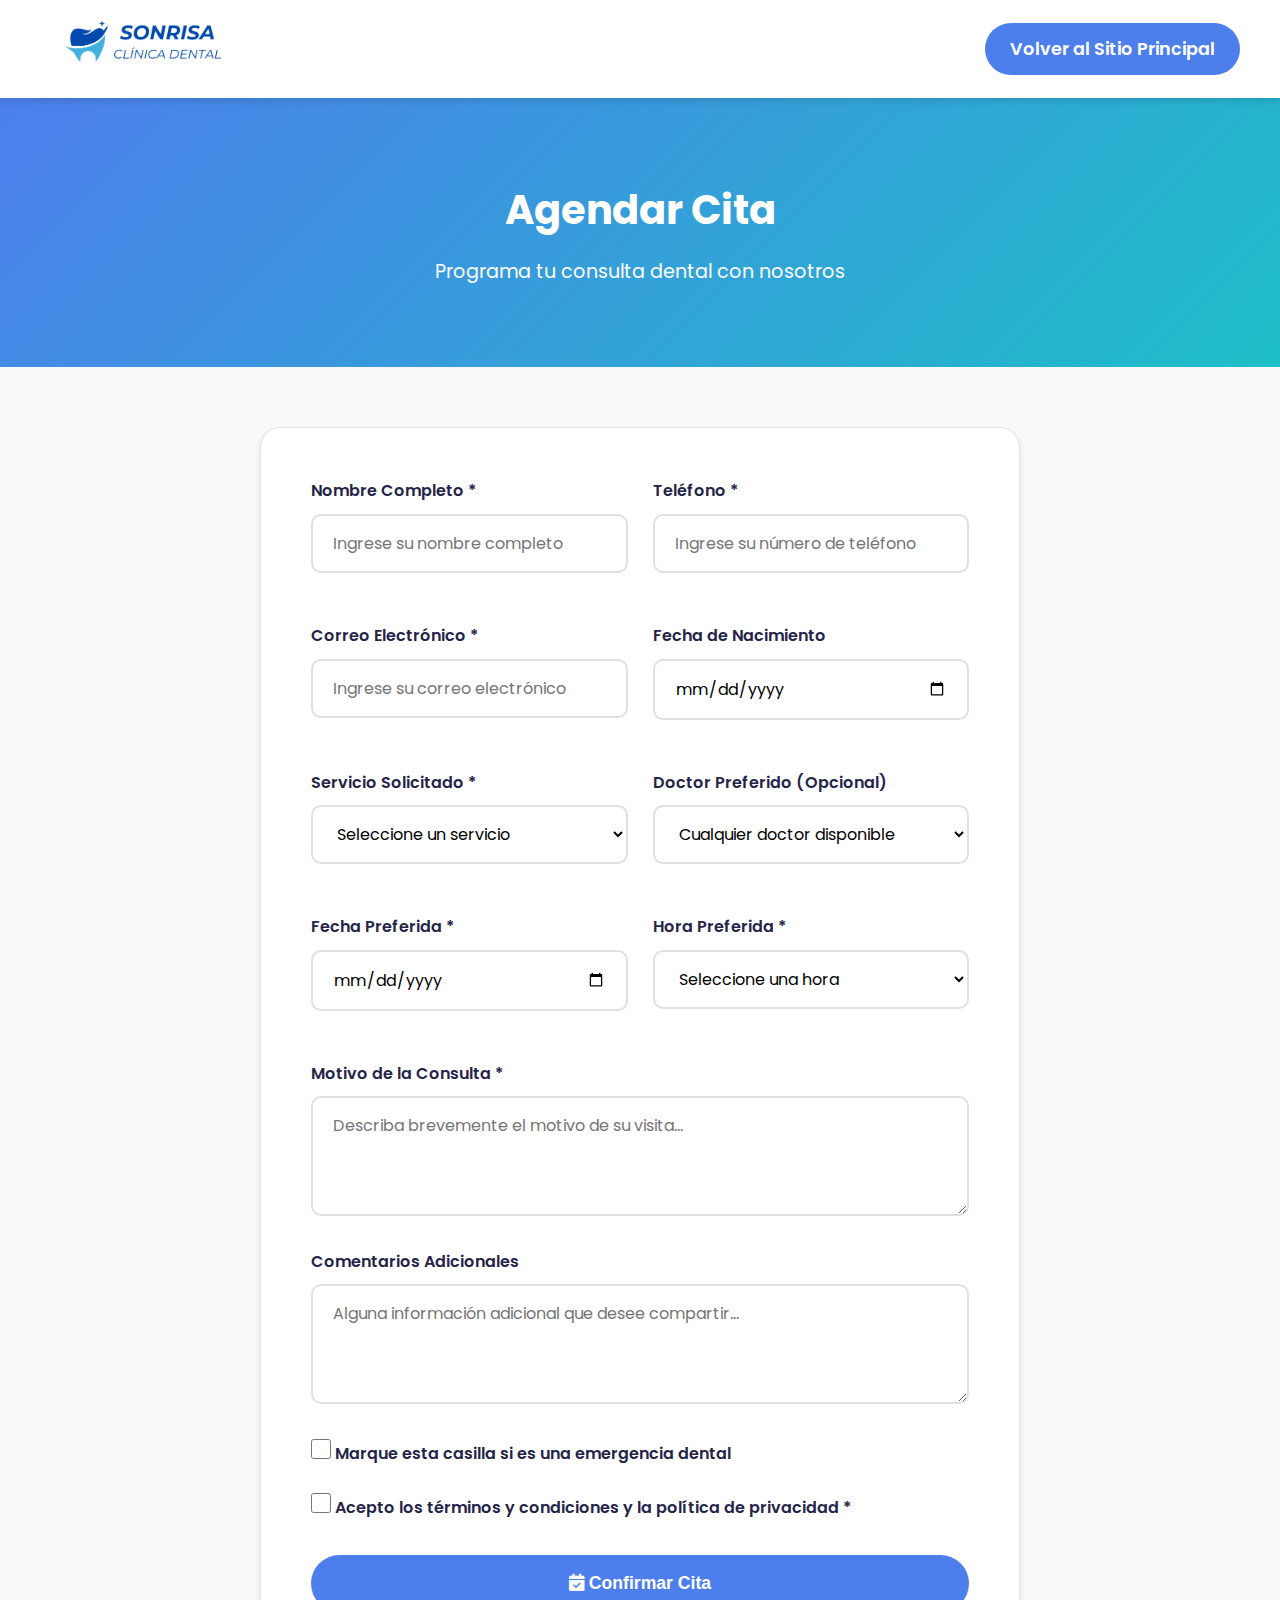
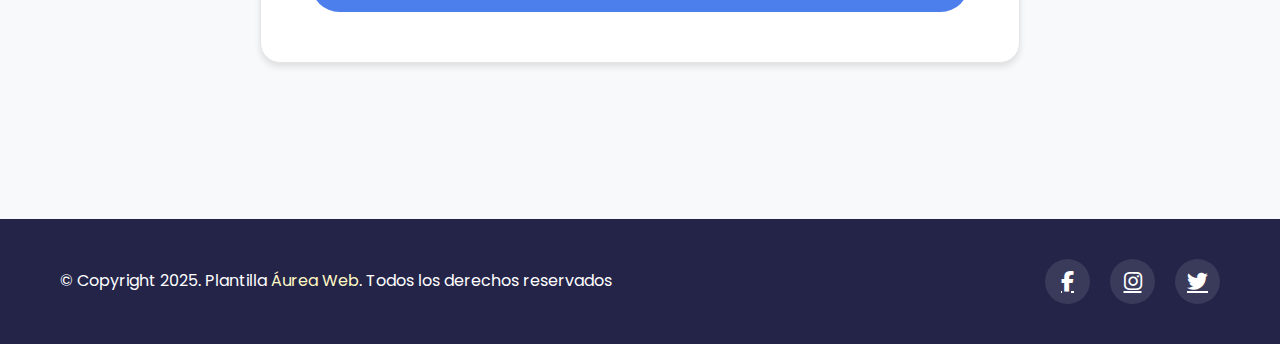
<file: agendamiento.html>
<!DOCTYPE html>
<html lang="es">

<head>
    <meta charset="UTF-8">
    <meta name="viewport" content="width=device-width, initial-scale=1.0">
    <title>Agendar Cita - Clínica Dental Sonríe</title>
    <link rel="stylesheet" href="styles.css">
    <link href="https://fonts.googleapis.com/css2?family=Poppins:wght@400;700&display=swap" rel="stylesheet">
    <link rel="stylesheet" href="https://cdnjs.cloudflare.com/ajax/libs/font-awesome/6.4.0/css/all.min.css">
</head>

<body>
    <!--Encabezado-->
    <header>
        <div class="container header-container">
            <div class="logo">
                <img src="Logo dentista.png" alt="Logo Clínica Dental Sonrisa">
            </div>
            <nav class="nav-menu">
                <ul>
                    <!-- Botón Volver al inicio -->
                    <li class="mobile-agendar"><a href="index.html" class="btn btn-primary mobile-btn">Vover al
                            sitio principal</a></li>
                </ul>
            </nav>
            <!-- Botón Agendar Cita en desktop -->
            <a href="index.html" class="btn btn-primary desktop-agendar">Volver al Sitio Principal</a>
            <button class="hamburger" id="hamburger" aria-label="Abrir menú" aria-controls="nav-menu"
                aria-expanded="false">
                <span></span>
                <span></span>
                <span></span>
            </button>
        </div>
    </header>

    <!--Hero Agendamiento-->
    <section class="agendamiento-hero">
        <div class="container">
            <h1 class="fade-in">Agendar Cita</h1>
            <p class="fade-in">Programa tu consulta dental con nosotros</p>
        </div>
    </section>

    <!--Formulario de Agendamiento-->
    <section class="agendamiento-container">
        <form class="form-agendamiento slide-in-left">
            <div class="form-row">
                <div class="form-group">
                    <label for="nombre-completo">Nombre Completo *</label>
                    <input type="text" id="nombre-completo" name="nombre-completo" required
                        placeholder="Ingrese su nombre completo">
                </div>
                <div class="form-group">
                    <label for="telefono">Teléfono *</label>
                    <input type="tel" id="telefono" name="telefono" required
                        placeholder="Ingrese su número de teléfono">
                </div>
            </div>

            <div class="form-row">
                <div class="form-group">
                    <label for="email">Correo Electrónico *</label>
                    <input type="email" id="email" name="email" required placeholder="Ingrese su correo electrónico">
                </div>
                <div class="form-group">
                    <label for="fecha-nacimiento">Fecha de Nacimiento</label>
                    <input type="date" id="fecha-nacimiento" name="fecha-nacimiento">
                </div>
            </div>

            <div class="form-row">
                <div class="form-group">
                    <label for="servicio">Servicio Solicitado *</label>
                    <select id="servicio" name="servicio" required>
                        <option value="">Seleccione un servicio</option>
                        <option value="odontologia-general">Odontología General</option>
                        <option value="ortodoncia">Ortodoncia</option>
                        <option value="implantes">Implantes Dentales</option>
                        <option value="blanqueamiento">Blanqueamiento</option>
                        <option value="limpieza">Limpieza Dental</option>
                        <option value="emergencia">Emergencia Dental</option>
                        <option value="consulta">Consulta General</option>
                    </select>
                </div>
                <div class="form-group">
                    <label for="doctor">Doctor Preferido (Opcional)</label>
                    <select id="doctor" name="doctor">
                        <option value="">Cualquier doctor disponible</option>
                        <option value="ana-lopez">Dra. Ana López</option>
                        <option value="carlos-perez">Dr. Carlos Pérez</option>
                        <option value="maria-gonzalez">Dra. María González</option>
                        <option value="javier-ramirez">Dr. Javier Ramírez</option>
                        <option value="laura-martinez">Dra. Laura Martínez</option>
                        <option value="roberto-diaz">Dr. Roberto Díaz</option>
                    </select>
                </div>
            </div>

            <div class="form-row">
                <div class="form-group">
                    <label for="fecha-cita">Fecha Preferida *</label>
                    <input type="date" id="fecha-cita" name="fecha-cita" required>
                </div>
                <div class="form-group">
                    <label for="hora-cita">Hora Preferida *</label>
                    <select id="hora-cita" name="hora-cita" required>
                        <option value="">Seleccione una hora</option>
                        <option value="08:00">8:00 AM</option>
                        <option value="09:00">9:00 AM</option>
                        <option value="10:00">10:00 AM</option>
                        <option value="11:00">11:00 AM</option>
                        <option value="12:00">12:00 PM</option>
                        <option value="13:00">1:00 PM</option>
                        <option value="14:00">2:00 PM</option>
                        <option value="15:00">3:00 PM</option>
                        <option value="16:00">4:00 PM</option>
                        <option value="17:00">5:00 PM</option>
                        <option value="18:00">6:00 PM</option>
                    </select>
                </div>
            </div>

            <div class="form-group">
                <label for="motivo-consulta">Motivo de la Consulta *</label>
                <textarea id="motivo-consulta" name="motivo-consulta"
                    placeholder="Describa brevemente el motivo de su visita..." required></textarea>
            </div>

            <div class="form-group">
                <label for="comentarios-adicionales">Comentarios Adicionales</label>
                <textarea id="comentarios-adicionales" name="comentarios-adicionales"
                    placeholder="Alguna información adicional que desee compartir..."></textarea>
            </div>

            <div class="form-group">
                <label class="checkbox-label">
                    <input type="checkbox" name="emergencia" id="emergencia">
                    <span>Marque esta casilla si es una emergencia dental</span>
                </label>
            </div>

            <div class="form-group">
                <label class="checkbox-label">
                    <input type="checkbox" name="terminos" id="terminos" required>
                    <span>Acepto los términos y condiciones y la política de privacidad *</span>
                </label>
            </div>

            <button type="submit" class="btn btn-primary"
                style="width: 100%; padding: 18px; font-size: 1.1rem; margin-top: 10px;">
                <i class="fas fa-calendar-check"></i> Confirmar Cita
            </button>
        </form>

        <div style="text-align: center;" class="slide-in-right">
            <a href="index.html" class="btn-volver">
                <i class="fas fa-arrow-left"></i> Volver al Sitio Principal
            </a>
        </div>
    </section>

    <!--Footer-->
    <footer>
        <div class="container">
            <p class="copyright">© Copyright 2025. Plantilla <a href="https://aureaweb.pages.dev/Index"
                    target="_blank">Áurea Web</a>. Todos los derechos reservados</p>
            <div class="social-links">
                <a href="#"><i class="fab fa-facebook-f"></i></a>
                <a href="#"><i class="fab fa-instagram"></i></a>
                <a href="#"><i class="fab fa-twitter"></i></a>
            </div>
        </div>
    </footer>

    <script src="script.js"></script>
    <script>
        // Script específico para la página de agendamiento
        document.addEventListener('DOMContentLoaded', function () {
            const formAgendamiento = document.querySelector('.form-agendamiento');

            // Establecer fecha mínima como hoy
            const fechaInput = document.getElementById('fecha-cita');
            const today = new Date().toISOString().split('T')[0];
            fechaInput.min = today;

            if (formAgendamiento) {
                formAgendamiento.addEventListener('submit', function (e) {
                    e.preventDefault();

                    // Validación adicional
                    const terminos = document.getElementById('terminos');
                    if (!terminos.checked) {
                        alert('Debe aceptar los términos y condiciones para agendar su cita.');
                        return;
                    }

                    // Simular envío exitoso
                    alert('¡Cita agendada exitosamente! Recibirá un correo de confirmación en breve.');
                    this.reset();

                    // Resetear fecha mínima
                    fechaInput.min = today;
                });
            }

            // Observar elementos para animaciones
            const observer = new IntersectionObserver((entries) => {
                entries.forEach(entry => {
                    if (entry.isIntersecting) {
                        entry.target.classList.add('visible');
                    }
                });
            }, {
                threshold: 0.1,
                rootMargin: '0px 0px -50px 0px'
            });

            document.querySelectorAll('.fade-in, .slide-in-left, .slide-in-right').forEach(elemento => {
                observer.observe(elemento);
            });
        });
    </script>
</body>

</html>
</file>
<file: styles.css>
/* Variables globales para consistencia */
:root {
    --color-primary: #4c7fec;
    --color-primary-dark: #3a67c2;
    --color-secondary: #1ebec7;
    --color-white: #ffffff;
    --color-light: #f8f9fa;
    --color-dark: #242449;
    --color-text: #333333;
    --color-bg-light: #eaf2fd;
    --shadow: 0 4px 6px rgba(0, 0, 0, 0.1);
    --transition: all 0.3s ease;
    --light-gold: #fff9c4;
    --transicion: all 0.4s cubic-bezier(0.175, 0.885, 0.32, 1.275);
}

/* Reset y estilos base */
* {
    margin: 0;
    padding: 0;
    box-sizing: border-box;
}

html {
    scroll-behavior: smooth;
}

body {
    font-family: 'Poppins', sans-serif;
    font-size: 16px;
    line-height: 1.6;
    color: var(--color-text);
    background: var(--color-light);
    overflow-x: hidden;
}

.container {
    width: 100%;
    max-width: 1200px;
    margin: 0 auto;
    padding: 0 20px;
}

/* Animaciones */
.fade-in {
    opacity: 0;
    transform: translateY(30px);
    transition: all 0.8s ease;
}

.slide-in-left {
    opacity: 0;
    transform: translateX(-50px);
    transition: all 0.8s ease;
}

.slide-in-right {
    opacity: 0;
    transform: translateX(50px);
    transition: all 0.8s ease;
}

.fade-in.visible,
.slide-in-left.visible,
.slide-in-right.visible {
    opacity: 1;
    transform: translate(0);
}

/* Encabezado */
header {
    background: var(--color-white);
    box-shadow: var(--shadow);
    position: sticky;
    top: 0;
    z-index: 1000;
    transition: var(--transition);
}

.header-container {
    display: flex;
    justify-content: space-between;
    align-items: center;
    padding: 15px 0;
}

.logo img {
    height: 60px;
    width: auto;
}

/* Navegación */
.nav-menu ul {
    display: flex;
    list-style: none;
    gap: 25px;
}

.nav-menu a {
    text-decoration: none;
    color: var(--color-dark);
    font-weight: 500;
    transition: var(--transition);
    position: relative;
    font-size: 1.1rem; 
}

.nav-menu a:hover {
    color: var(--color-primary);
}

.nav-menu a::after {
    content: '';
    position: absolute;
    width: 0;
    height: 2px;
    bottom: -5px;
    left: 0;
    background-color: var(--color-primary);
    transition: var(--transition);
}

.nav-menu a:hover::after {
    width: 100%;
}

/* Hamburger Menu */
.hamburger {
    display: none;
    flex-direction: column;
    justify-content: center;
    align-items: center;
    background: none;
    border: none;
    cursor: pointer;
    padding: 8px;
    width: 40px;
    height: 40px;
    border-radius: 4px;
    transition: background-color 0.3s ease;
    margin-right: 15px;
}

.hamburger span {
    width: 24px;
    height: 2px;
    background-color: #333;
    margin: 2px 0;
    transition: all 0.3s ease; /* ← Cambiado a 'all' */
    border-radius: 2px;
    display: block;
}

/* ANIMACIÓN CORREGIDA - Valores proporcionales */
.hamburger.active span:nth-child(1) {
    transform: rotate(-45deg) translate(-5px, 6px);
}

.hamburger.active span:nth-child(2) {
    opacity: 0;
    transform: scaleX(0);
}

.hamburger.active span:nth-child(3) {
    transform: rotate(45deg) translate(-5px, -6px);
}

.hamburger.active {
    background-color: rgba(0,0,0,0.1); /* ← Ver el área del botón */
    border: 1px solid blue; /* ← Ver bordes */
}

.hamburger.active span {
    background-color: #3a67c2; /* ← Color rojo para ver mejor */
}

/* Mostrar solo en móvil */
@media (max-width: 768px) {
    .hamburger {
        display: flex;
    }
    
    /* Asegurar que el header tenga espacio suficiente */
    .header-container {
        min-height: 60px;
        align-items: center;
    }
}

/* Botones */
.btn {
    display: inline-block;
    padding: 12px 25px;
    border-radius: 30px;
    text-decoration: none;
    font-weight: 600;
    transition: var(--transition);
    cursor: pointer;
    border: none;
    text-align: center;
    font-size: 1.1rem; 
}

.btn-primary {
    background-color: var(--color-primary);
    color: var(--color-white);
}

.btn-primary:hover {
    background-color: var(--color-primary-dark);
    transform: translateY(-2px);
}

/* Sección Hero */
.hero {
    position: relative;
    min-height: 100vh;
    background: url('dentista.jpg') no-repeat center center/cover;
    display: flex;
    align-items: center;
    color: var(--color-dark);
}

.hero-content {
    display: flex;
    justify-content: space-between;
    align-items: flex-end;
    width: 100%;
    gap: 40px;
}

.hero-text {
    max-width: 600px;
    background: rgba(255, 255, 255, 0.9);
    padding: 40px;
    border-radius: 15px;
    backdrop-filter: blur(10px);
}

.hero-text h1 {
    font-size: 2.5rem;
    color: var(--color-dark);
    margin-bottom: 20px;
    line-height: 1.3;
}

.hero-text p {
    font-size: 1.2rem;
    margin-bottom: 30px;
    color: var(--color-dark);
}

.hero-services {
    display: flex;
    flex-direction: column;
    gap: 20px;
}

.service-box {
    background: var(--color-white);
    padding: 25px;
    border-radius: 12px;
    box-shadow: var(--shadow);
    text-align: center;
    min-width: 200px;
    transition: var(--transition);
}

.service-box:hover {
    transform: translateY(-5px);
}

.service-box i {
    font-size: 2.5rem;
    color: var(--color-primary);
    margin-bottom: 15px;
}

.service-box h3 {
    color: var(--color-dark);
    margin-bottom: 10px;
    font-size: 1.3rem;
}

/* Sección Servicios */
.bg-blue {
    background-color: var(--color-primary);
    padding: 80px 0;
}

.bg-blue h2 {
    color: var(--color-white);
    text-align: center;
    margin-bottom: 50px;
    font-size: 2.5rem;
}

.servicios-container {
    display: grid;
    grid-template-columns: repeat(auto-fit, minmax(280px, 1fr));
    gap: 30px;
}

.servicio {
    background: var(--color-white);
    border-radius: 15px;
    padding: 40px 30px;
    text-align: center;
    box-shadow: var(--shadow);
    transition: var(--transition);
}

.servicio:hover {
    transform: translateY(-10px);
}

.servicio-icono {
    background: var(--color-primary);
    color: var(--color-white);
    width: 80px;
    height: 80px;
    border-radius: 50%;
    display: flex;
    align-items: center;
    justify-content: center;
    margin: 0 auto 25px;
    font-size: 2rem;
    transition: var(--transition);
}

.servicio:hover .servicio-icono {
    transform: scale(1.1);
}

.servicio h3 {
    color: var(--color-dark);
    margin-bottom: 15px;
    font-size: 1.5rem;
}

.servicio p {
    color: var(--color-text);
    line-height: 1.6;
}

/* Sección Equipo */
#equipo {
    padding: 80px 0;
    background: var(--color-white);
}

#equipo h2 {
    text-align: center;
    margin-bottom: 20px;
    color: var(--color-dark);
    font-size: 2.5rem;
}

.section-description {
    text-align: center;
    margin-bottom: 50px;
    max-width: 600px;
    margin-left: auto;
    margin-right: auto;
    font-size: 1.1rem;
}

/* Estilos para el carrusel de equipo */
.equipo-carrusel-container {
    position: relative;
    overflow: hidden;
    margin: 40px 0;
    padding: 0 50px;
}

.equipo-carrusel {
    display: flex;
    transition: transform 0.5s ease;
    width: 100%;
}

.miembro {
    flex: 0 0 calc(33.333% - 40px);
    margin: 0 20px;
    text-align: center;
    background: var(--color-bg-light);
    padding: 40px 30px;
    border-radius: 15px;
    box-shadow: var(--shadow);
    transition: var(--transition);
}

.miembro:hover {
    transform: translateY(-5px);
}

.miembro-img {
    width: 150px;
    height: 150px;
    border-radius: 50%;
    overflow: hidden;
    margin: 0 auto 25px;
    border: 5px solid var(--color-white);
    box-shadow: var(--shadow);
}

.miembro-img img {
    width: 100%;
    height: 100%;
    object-fit: cover;
}

.miembro h3 {
    color: var(--color-dark);
    margin-bottom: 15px;
    font-size: 1.4rem;
}

.miembro p {
    color: var(--color-text);
    line-height: 1.6;
}

.carrusel-control {
    position: absolute;
    top: 50%;
    transform: translateY(-50%);
    background: var(--color-primary);
    color: white;
    width: 50px;
    height: 50px;
    border-radius: 50%;
    display: flex;
    align-items: center;
    justify-content: center;
    cursor: pointer;
    z-index: 10;
    transition: var(--transition);
    border: none;
}

.carrusel-control:hover {
    background: var(--color-primary-dark);
    transform: translateY(-50%) scale(1.1);
}

.carrusel-control.prev {
    left: 0;
}

.carrusel-control.next {
    right: 0;
}

.carrusel-indicadores {
    display: flex;
    justify-content: center;
    margin-top: 30px;
    gap: 15px;
}

.indicador {
    width: 15px;
    height: 15px;
    border-radius: 50%;
    background: #ccc;
    cursor: pointer;
    transition: var(--transition);
    border: none;
}

.indicador.active {
    background: var(--color-primary);
    transform: scale(1.2);
}

/* Sección Nuestra Historia */
.bg-light {
    background-color: var(--color-bg-light);
    padding: 80px 0;
}

.historia-container {
    display: grid;
    grid-template-columns: 1fr 1fr;
    gap: 60px;
    align-items: start;
}

.historia-text h2 {
    font-size: 3rem;
    color: var(--color-primary);
    margin-bottom: 25px;
    font-weight: 700;
}

.historia-text p {
    margin-bottom: 25px;
    line-height: 1.8;
    font-size: 1.1rem;
}

.estadisticas {
    display: grid;
    grid-template-columns: repeat(3, 1fr);
    gap: 25px;
    margin-top: 40px;
}

.estadistica {
    text-align: center;
    background: var(--color-white);
    padding: 30px 20px;
    border-radius: 15px;
    box-shadow: var(--shadow);
    transition: var(--transition);
}

.estadistica:hover {
    transform: translateY(-5px);
}

.numero {
    display: block;
    font-size: 2.5rem;
    font-weight: 700;
    color: var(--color-primary);
    margin-bottom: 10px;
}

.texto {
    font-size: 1rem;
    color: var(--color-text);
    font-weight: 500;
}

.historia-features {
    display: flex;
    flex-direction: column;
    gap: 30px;
}

.feature-card {
    background: var(--color-white);
    padding: 35px 30px;
    border-radius: 15px;
    box-shadow: var(--shadow);
    transition: var(--transition);
}

.feature-card:hover {
    transform: translateY(-5px);
}

.feature-card i {
    font-size: 2.5rem;
    color: var(--color-primary);
    margin-bottom: 20px;
}

.feature-card h3 {
    color: var(--color-dark);
    margin-bottom: 20px;
    font-size: 1.4rem;
}

.valores, .emergencia {
    display: flex;
    flex-direction: column;
    gap: 20px;
    margin-top: 20px;
}

.valor, .emer-item {
    display: flex;
    justify-content: space-between;
    align-items: center;
    padding: 15px 0;
    border-bottom: 1px solid #eee;
}

.valor:last-child, .emer-item:last-child {
    border-bottom: none;
}

.titulo {
    font-weight: 600;
    color: var(--color-dark);
    font-size: 1rem;
}

.nombre {
    color: var(--color-primary);
    font-weight: 500;
    font-size: 1rem;
}

/* Sección Contacto */
#contacto {
    padding: 80px 0;
    background: var(--color-bg-light);
}

#contacto h2 {
    text-align: center;
    margin-bottom: 50px;
    color: var(--color-dark);
    font-size: 2.5rem;
}

.contacto-container {
    display: grid;
    grid-template-columns: 1fr 1fr;
    gap: 60px;
}

.contacto-form {
    background: var(--color-white);
    padding: 40px;
    border-radius: 15px;
    box-shadow: var(--shadow);
}

.form-group {
    margin-bottom: 25px;
}

.form-group label {
    display: block;
    margin-bottom: 10px;
    font-weight: 500;
    color: var(--color-dark);
}

.form-group input,
.form-group textarea {
    width: 100%;
    padding: 15px;
    border: 2px solid #e0e0e0;
    border-radius: 8px;
    font-family: inherit;
    font-size: 1rem;
    transition: var(--transition);
}

.form-group input:focus,
.form-group textarea:focus {
    outline: none;
    border-color: var(--color-primary);
    box-shadow: 0 0 0 3px rgba(76, 127, 236, 0.1);
}

.form-group textarea {
    height: 120px;
    resize: vertical;
}

.contacto-info {
    background: var(--color-white);
    padding: 40px;
    border-radius: 15px;
    box-shadow: var(--shadow);
}

.contacto-info h3 {
    margin-bottom: 25px;
    color: var(--color-dark);
    font-size: 1.5rem;
}

.contacto-info p {
    margin-bottom: 20px;
    display: flex;
    align-items: center;
    font-size: 1.1rem;
}

.contacto-info i {
    margin-right: 15px;
    color: var(--color-primary);
    font-size: 1.2rem;
    width: 20px;
}

.mapa {
    margin-top: 30px;
    border-radius: 10px;
    overflow: hidden;
    box-shadow: var(--shadow);
}

/* Footer */
footer {
    background: var(--color-dark);
    color: var(--color-white);
    padding: 40px 0;
}

footer .container {
    display: flex;
    justify-content: space-between;
    align-items: center;
}

.social-links {
    display: flex;
    gap: 20px;
}

.social-links a {
    color: var(--color-white);
    font-size: 1.3rem;
    transition: var(--transition);
    width: 45px;
    height: 45px;
    border-radius: 50%;
    background: rgba(255, 255, 255, 0.1);
    display: flex;
    align-items: center;
    justify-content: center;
}

.social-links a:hover {
    color: var(--color-primary);
    background: rgba(255, 255, 255, 0.2);
    transform: translateY(-3px);
}

.copyright a {
    color: var(--light-gold);
    text-decoration: none;
    transition: var(--transicion);
}

.copyright a:hover {
    color: #ffd700;
}

/* Media Queries Responsive */
@media (max-width: 1024px) {
    .hero-content {
        flex-direction: column;
        align-items: center;
        text-align: center;
        gap: 50px;
    }
    
    .hero-text {
        max-width: 100%;
    }
    
    .historia-container {
        gap: 40px;
    }
    
    .miembro {
        flex: 0 0 calc(50% - 40px);
    }
}

@media (max-width: 768px) {
    .header-container {
        padding: 12px 0;
    }
    
    .nav-menu {
        position: fixed;
        top: 80px;
        left: -100%;
        width: 100%;
        background: var(--color-white);
        box-shadow: var(--shadow);
        transition: var(--transition);
        padding: 20px;
    }
    
    .nav-menu.active {
        left: 0;
    }
    
    .nav-menu ul {
        flex-direction: column;
        gap: 15px;
    }
    
    .hamburger {
        display: flex;
    }
    
    .hamburger.active span:nth-child(1) {
        transform: rotate(45deg) translate(8px, 8px);
    }
    
    .hamburger.active span:nth-child(2) {
        opacity: 0;
    }
    
    .hamburger.active span:nth-child(3) {
        transform: rotate(-45deg) translate(7px, -7px);
    }
    
    .hero-text h1 {
        font-size: 2rem;
    }
    
    .historia-container {
        grid-template-columns: 1fr;
        gap: 40px;
    }
    
    .estadisticas {
        grid-template-columns: 1fr;
    }
    
    .contacto-container {
        grid-template-columns: 1fr;
        gap: 40px;
    }
    
    .servicios-container {
        grid-template-columns: 1fr;
    }
    
    .miembro {
        flex: 0 0 calc(100% - 40px);
    }
    
    .equipo-carrusel-container {
        padding: 0 40px;
    }
    
    footer .container {
        flex-direction: column;
        gap: 20px;
        text-align: center;
    }
}

@media (max-width: 480px) {
    .container {
        padding: 0 15px;
    }
    
    .hero-text {
        padding: 25px;
    }
    
    .hero-text h1 {
        font-size: 1.8rem;
    }
    
    .service-box {
        min-width: auto;
        width: 100%;
    }
    
    .bg-blue h2,
    #equipo h2,
    #contacto h2 {
        font-size: 2rem;
    }
    
    .historia-text h2 {
        font-size: 2.5rem;
    }
    
    .contacto-form,
    .contacto-info {
        padding: 25px;
    }
    
    .equipo-carrusel-container {
        padding: 0 30px;
    }
    
    .carrusel-control {
        width: 40px;
        height: 40px;
    }
}

/* Ocultar el botón de escritorio en móviles */
.desktop-agendar {
    display: inline-block;
}

/* Ocultar el botón en el menú móvil por defecto */
.mobile-agendar {
    display: none;
}

/* Estilo para el botón móvil */
.mobile-btn {
    width: 100%;
    text-align: center;
    margin-top: 10px;
    padding: 12px;
    font-size: 1rem;
}

/* Media query para dispositivos móviles */
@media (max-width: 768px) {
    .desktop-agendar {
        display: none;
    }
    
    .mobile-agendar {
        display: block;
        margin-top: 15px;
        padding-top: 15px;
        border-top: 1px solid rgba(0,0,0,0.1);
    }
    
    /* Ajustar el header para móviles */
    .header-container {
        padding: 10px 0;
    }
    
    .logo img {
        height: 50px;
    }
}

/* Ajustes adicionales para pantallas muy pequeñas */
@media (max-width: 480px) {
    .logo img {
        height: 45px;
    }
    
    .mobile-btn {
        padding: 10px;
        font-size: 0.9rem;
    }
}

/* Estilos para el botón Volver responsivo */
.desktop-volver {
    display: inline-flex;
}

.mobile-volver {
    display: none;
}

.btn-volver-mobile {
    background: var(--color-dark);
    color: var(--color-white);
    text-decoration: none;
    padding: 12px 20px;
    border-radius: 30px;
    display: flex;
    align-items: center;
    gap: 10px;
    transition: var(--transition);
    font-size: 0.9rem;
    margin-top: 15px;
    justify-content: center;
    border-top: 1px solid rgba(255,255,255,0.1);
    padding-top: 15px;
}

.btn-volver-mobile:hover {
    background: #333;
    transform: translateY(-2px);
}

/* Media query para móviles */
@media (max-width: 768px) {
    .desktop-volver {
        display: none;
    }
    
    .mobile-volver {
        display: block;
    }
    
    /* Arreglar el menú hamburguesa */
    .nav-menu {
        position: fixed;
        top: 0;
        left: -100%;
        width: 80%;
        max-width: 300px;
        height: 100vh;
        background: var(--color-white);
        box-shadow: var(--shadow);
        transition: var(--transition);
        padding: 80px 20px 20px;
        z-index: 1000;
        overflow-y: auto;
    }
    
    .nav-menu.active {
        left: 0;
    }
    
    .nav-menu ul {
        flex-direction: column;
        gap: 0;
    }
    
    .nav-menu li {
        width: 100%;
        margin-bottom: 10px;
    }
    
    .nav-menu a {
        display: block;
        padding: 15px;
        border-radius: 8px;
        transition: var(--transition);
        font-size: 1.1rem;
    }
    
    .nav-menu a:not(.btn-volver-mobile):hover {
        background: var(--color-bg-light);
    }
    
    /* Mejorar el botón hamburguesa */
    .hamburger {
        display: flex;
        z-index: 1001;
        position: relative;
    }
    
    .hamburger span {
        background: var(--color-dark);
        transition: var(--transition);
    }
    
    .hamburger.active span:nth-child(1) {
        transform: rotate(45deg) translate(8px, 8px);
    }
    
    .hamburger.active span:nth-child(2) {
        opacity: 0;
    }
    
    .hamburger.active span:nth-child(3) {
        transform: rotate(-45deg) translate(7px, -7px);
    }
    
    /* Overlay cuando el menú está abierto */
    .nav-menu::before {
        content: '';
        position: fixed;
        top: 0;
        left: 0;
        width: 100%;
        height: 100%;
        background: rgba(0,0,0,0.5);
        z-index: -1;
        opacity: 0;
        transition: var(--transition);
    }
    
    .nav-menu.active::before {
        opacity: 1;
        left: 80%;
        width: 20%;
    }
}

/* Ajustes para pantallas muy pequeñas */
@media (max-width: 480px) {
    .nav-menu {
        width: 85%;
    }
    
    .nav-menu.active::before {
        left: 85%;
        width: 15%;
    }
    
    .btn-volver-mobile {
        padding: 10px 15px;
        font-size: 0.85rem;
    }
}

/* Mejorar el menú móvil */
@media (max-width: 768px) {
    .hamburger {
        display: flex;
    }
    
    .nav-menu {
        position: fixed;
        top: 0;
        left: -100%;
        width: 280px;
        height: 100vh;
        background: var(--color-white);
        box-shadow: var(--shadow);
        transition: var(--transition);
        padding: 80px 25px 25px;
        z-index: 1000;
        overflow-y: auto;
    }
    
    .nav-menu.active {
        left: 0;
    }
    
    .nav-menu ul {
        flex-direction: column;
        gap: 0;
    }
    
    .nav-menu li {
        width: 100%;
        margin-bottom: 5px;
    }
    
    .nav-menu a {
        display: block;
        padding: 15px;
        border-radius: 8px;
        font-size: 1.1rem;
        border-bottom: 1px solid rgba(0,0,0,0.05);
    }
    
    .nav-menu a:not(.mobile-btn):hover {
        background: var(--color-bg-light);
    }
    
    /* Asegurar que el botón móvil se vea bien */
    .mobile-agendar {
        margin-top: 20px;
        padding-top: 20px;
        border-top: 2px solid var(--color-primary);
    }
    
    .mobile-btn {
        background: var(--color-primary);
        color: white;
        padding: 15px;
        border-radius: 8px;
        text-align: center;
        font-weight: 600;
    }
    
    .mobile-btn:hover {
        background: var(--color-primary-dark);
    }
}

/* Pantallas muy pequeñas */
@media (max-width: 480px) {
    .nav-menu {
        width: 85%;
    }
    
    .header-container {
        padding: 10px 0;
    }
    
    .logo img {
        height: 45px;
    }
}

/* Animación de carga personalizada */
.loading-screen {
    position: fixed;
    top: 0;
    left: 0;
    width: 100%;
    height: 100%;
    background: var(--color-white);
    display: flex;
    flex-direction: column;
    justify-content: center;
    align-items: center;
    z-index: 9999;
    transition: opacity 0.5s ease;
}

.loading-screen.hidden {
    opacity: 0;
    pointer-events: none;
}

.tooth-loader {
    width: 60px;
    height: 80px;
    position: relative;
}

.tooth-loader:before {
    content: '';
    position: absolute;
    top: 0;
    left: 0;
    width: 60px;
    height: 80px;
    background: 
        radial-gradient(circle at 30px 20px, var(--color-primary) 8px, transparent 8px),
        radial-gradient(circle at 15px 50px, var(--color-primary) 10px, transparent 10px),
        radial-gradient(circle at 45px 50px, var(--color-primary) 10px, transparent 10px);
    border-radius: 15px;
    animation: toothPulse 1.5s ease-in-out infinite;
}

@keyframes toothPulse {
    0%, 100% { 
        transform: scale(1);
        opacity: 1;
    }
    50% { 
        transform: scale(1.1);
        opacity: 0.8;
    }
}

.loading-text {
    margin-top: 20px;
    color: var(--color-primary);
    font-weight: 600;
    font-size: 1.1rem;
}

/* Estilos específicos para la página de agendamiento */
.agendamiento-hero {
    background: linear-gradient(135deg, var(--color-primary) 0%, var(--color-secondary) 100%);
    color: var(--color-white);
    padding: 80px 0;
    text-align: center;
}

.agendamiento-hero h1 {
    font-size: 2.5rem;
    margin-bottom: 15px;
    font-weight: 700;
}

.agendamiento-hero p {
    font-size: 1.2rem;
    opacity: 0.9;
}

.agendamiento-container {
    max-width: 800px;
    margin: 0 auto;
    padding: 60px 20px;
}

.form-agendamiento {
    background: var(--color-white);
    padding: 50px;
    border-radius: 20px;
    box-shadow: var(--shadow);
    margin-bottom: 40px;
    border: 1px solid rgba(0,0,0,0.1);
}

.form-row {
    display: grid;
    grid-template-columns: 1fr 1fr;
    gap: 25px;
    margin-bottom: 25px;
}

.form-agendamiento .form-group {
    margin-bottom: 25px;
}

.form-agendamiento label {
    display: block;
    margin-bottom: 10px;
    font-weight: 600;
    color: var(--color-dark);
    font-size: 1rem;
}

.form-agendamiento input,
.form-agendamiento select,
.form-agendamiento textarea {
    width: 100%;
    padding: 15px 20px;
    border: 2px solid #e0e0e0;
    border-radius: 10px;
    font-family: 'Poppins', sans-serif;
    font-size: 1rem;
    transition: var(--transition);
    background: var(--color-white);
}

.form-agendamiento input:focus,
.form-agendamiento select:focus,
.form-agendamiento textarea:focus {
    outline: none;
    border-color: var(--color-primary);
    box-shadow: 0 0 0 3px rgba(76, 127, 236, 0.1);
    transform: translateY(-2px);
}

.form-agendamiento textarea {
    height: 120px;
    resize: vertical;
    font-family: 'Poppins', sans-serif;
}

.checkbox-label {
    display: flex;
    align-items: flex-start;
    gap: 12px;
    cursor: pointer;
    font-weight: 500;
    color: var(--color-text);
    line-height: 1.5;
}

.checkbox-label input[type="checkbox"] {
    width: 20px;
    height: 20px;
    margin-top: 2px;
    accent-color: var(--color-primary);
}

/* Botón Volver */
.btn-volver {
    background: var(--color-dark);
    color: var(--color-white);
    text-decoration: none;
    padding: 15px 35px;
    border-radius: 30px;
    display: inline-flex;
    align-items: center;
    gap: 12px;
    transition: var(--transition);
    font-weight: 600;
    font-size: 1rem;
    border: none;
    cursor: pointer;
}

.btn-volver:hover {
    background: #333;
    transform: translateY(-3px);
    box-shadow: 0 5px 15px rgba(0,0,0,0.2);
}

/* Responsive para agendamiento */
@media (max-width: 768px) {
    .form-row {
        grid-template-columns: 1fr;
        gap: 0;
    }
    
    .form-agendamiento {
        padding: 30px 25px;
        margin-bottom: 30px;
    }
    
    .agendamiento-container {
        padding: 40px 15px;
    }
    
    .agendamiento-hero {
        padding: 60px 0;
    }
    
    .agendamiento-hero h1 {
        font-size: 2rem;
    }
    
    .agendamiento-hero p {
        font-size: 1.1rem;
    }
}

@media (max-width: 480px) {
    .form-agendamiento {
        padding: 25px 20px;
    }
    
    .agendamiento-hero h1 {
        font-size: 1.8rem;
    }
    
    .btn-volver {
        width: 100%;
        justify-content: center;
        padding: 12px 20px;
    }
}

/* Asegurar que los botones de volver sean consistentes */
.desktop-volver {
    display: inline-flex;
}

.mobile-volver {
    display: none;
}

.btn-volver-mobile {
    background: var(--color-dark);
    color: var(--color-white);
    text-decoration: none;
    padding: 15px 20px;
    border-radius: 8px;
    display: flex;
    align-items: center;
    gap: 12px;
    transition: var(--transition);
    font-weight: 600;
    margin-top: 20px;
    justify-content: center;
    border-top: 2px solid var(--color-primary);
    padding-top: 20px;
}

.btn-volver-mobile:hover {
    background: #333;
    transform: translateY(-2px);
}

@media (max-width: 768px) {
    .desktop-volver {
        display: none;
    }
    
    .mobile-volver {
        display: block;
    }
}
</file>
